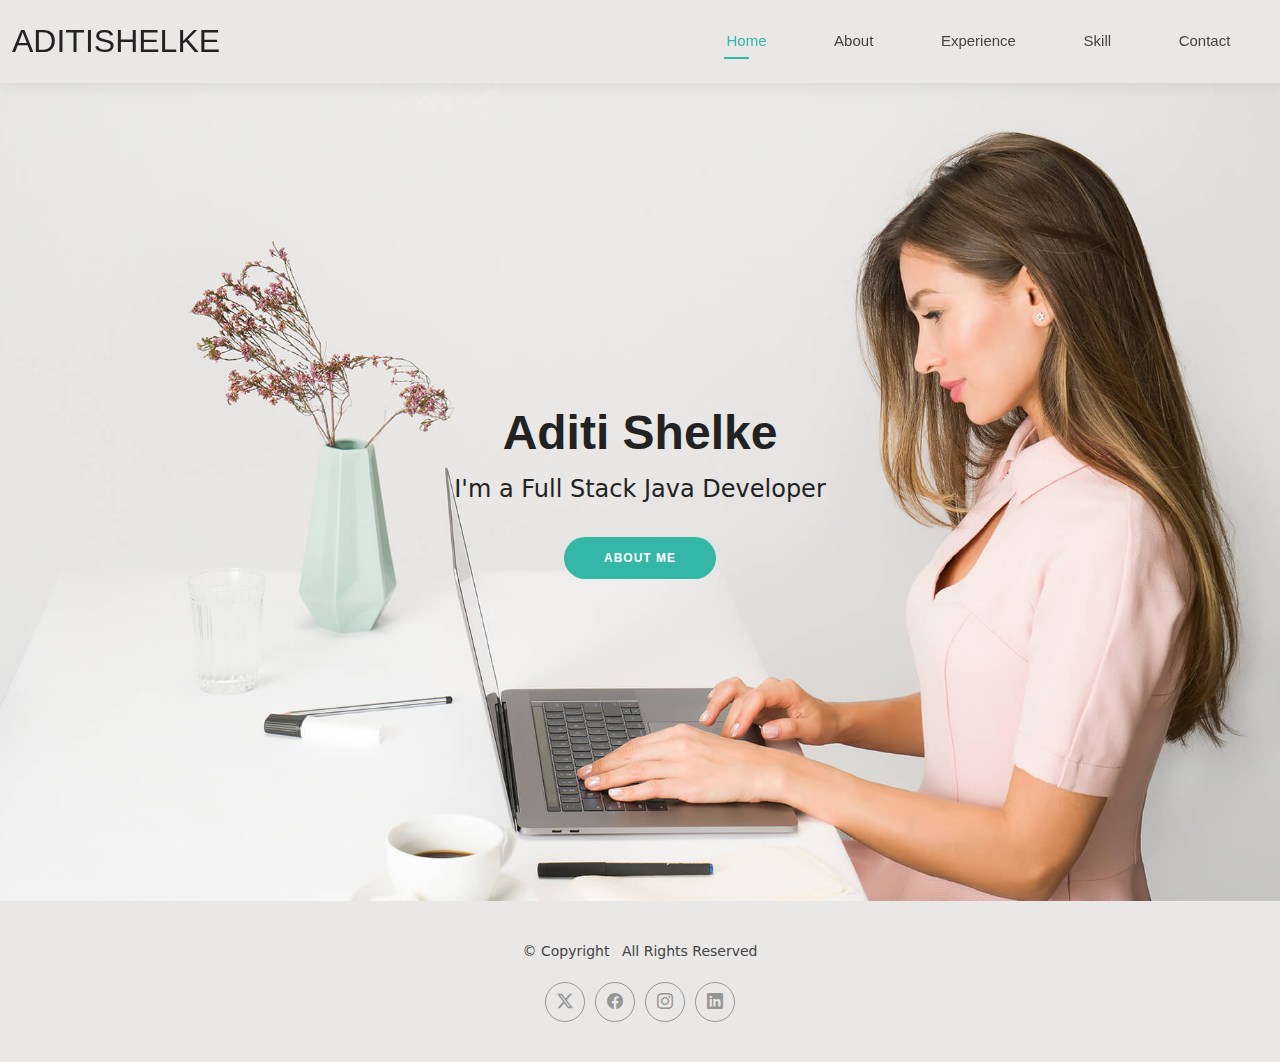
<file: portfolio/index.html>
<!DOCTYPE html>
<html lang="en">

<head>
  <meta charset="utf-8">
  <meta content="width=device-width, initial-scale=1.0" name="viewport">
  <title>portfolio</title>
  <meta name="description" content="">
  <meta name="keywords" content="">

  
  
 
  <link href="assets/vendor/bootstrap/css/bootstrap.min.css" rel="stylesheet">
  <link href="assets/vendor/bootstrap-icons/bootstrap-icons.css" rel="stylesheet">
 
 
  <link href="assets/css/main.css" rel="stylesheet">

  
</head>

<body class="index-page">

  <header id="header" class="header d-flex align-items-center light-background sticky-top">
    <div class="container-fluid position-relative d-flex align-items-center justify-content-between">

      <a href="index.html" class="logo d-flex align-items-center me-auto me-xl-0">
        <h1 class="sitename">ADITISHELKE</h1>

      </a>

      <nav id="navmenu" class="navmenu">
        <ul>
          <li><a href="index.html" class="active">Home</a></li>&nbsp;&nbsp;&nbsp;&nbsp;&nbsp;&nbsp;&nbsp;
          <li><a href="about.html">About</a></li>&nbsp;&nbsp;&nbsp;&nbsp;&nbsp;&nbsp;&nbsp;
          <li><a href="experience.html">Experience</a></li>&nbsp;&nbsp;&nbsp;&nbsp;&nbsp;&nbsp;&nbsp;
          <li><a href="skill.html">Skill</a></li>&nbsp;&nbsp;&nbsp;&nbsp;&nbsp;&nbsp;&nbsp;

          <li><a href="contact.html">Contact</a></li>&nbsp;&nbsp;&nbsp;&nbsp;&nbsp;&nbsp;&nbsp;

        </ul>
        <i class="mobile-nav-toggle d-xl-none bi bi-list"></i>
      </nav>



    </div>
  </header>

  <main class="main">

    <!-- Hero Section -->
    <section id="hero" class="hero section">

      <img src="assets/img/hero-bg.jpg" alt="" data-aos="fade-in">
      <div class="container text-center" data-aos="zoom-out" data-aos-delay="100">
        <div class="row justify-content-center">
          <div class="col-lg-8">
            <h2>Aditi Shelke</h2>
            <p>I'm a Full Stack Java Developer</p>
            <a href="about.html" class="btn-get-started">About Me</a>
          </div>
        </div>
      </div>

    </section><!-- /Hero Section -->

  </main>

  <footer id="footer" class="footer light-background">

    <div class="container">
      <div class="copyright text-center ">
        <p>© <span>Copyright</span> <strong class="px-1 sitename"></strong> <span>All Rights Reserved<br></span></p>
      </div>
      <div class="social-links d-flex justify-content-center">
        <a href=""><i class="bi bi-twitter-x"></i></a>
        <a href=""><i class="bi bi-facebook"></i></a>
        <a href=""><i class="bi bi-instagram"></i></a>
        <a href=""><i class="bi bi-linkedin"></i></a>
      </div>
      
    </div>

  </footer>

  <!-- Scroll Top -->
  <a href="#" id="scroll-top" class="scroll-top d-flex align-items-center justify-content-center"><i class="bi bi-arrow-up-short"></i></a>

  <!-- Preloader -->
  <div id="preloader"></div>

  <!-- Vendor JS Files -->
  <script src="assets/vendor/bootstrap/js/bootstrap.bundle.min.js"></script>
  <script src="assets/vendor/php-email-form/validate.js"></script>
  
  <!-- Main JS File -->
  <script src="assets/js/main.js"></script>

</body>

</html>
</file>
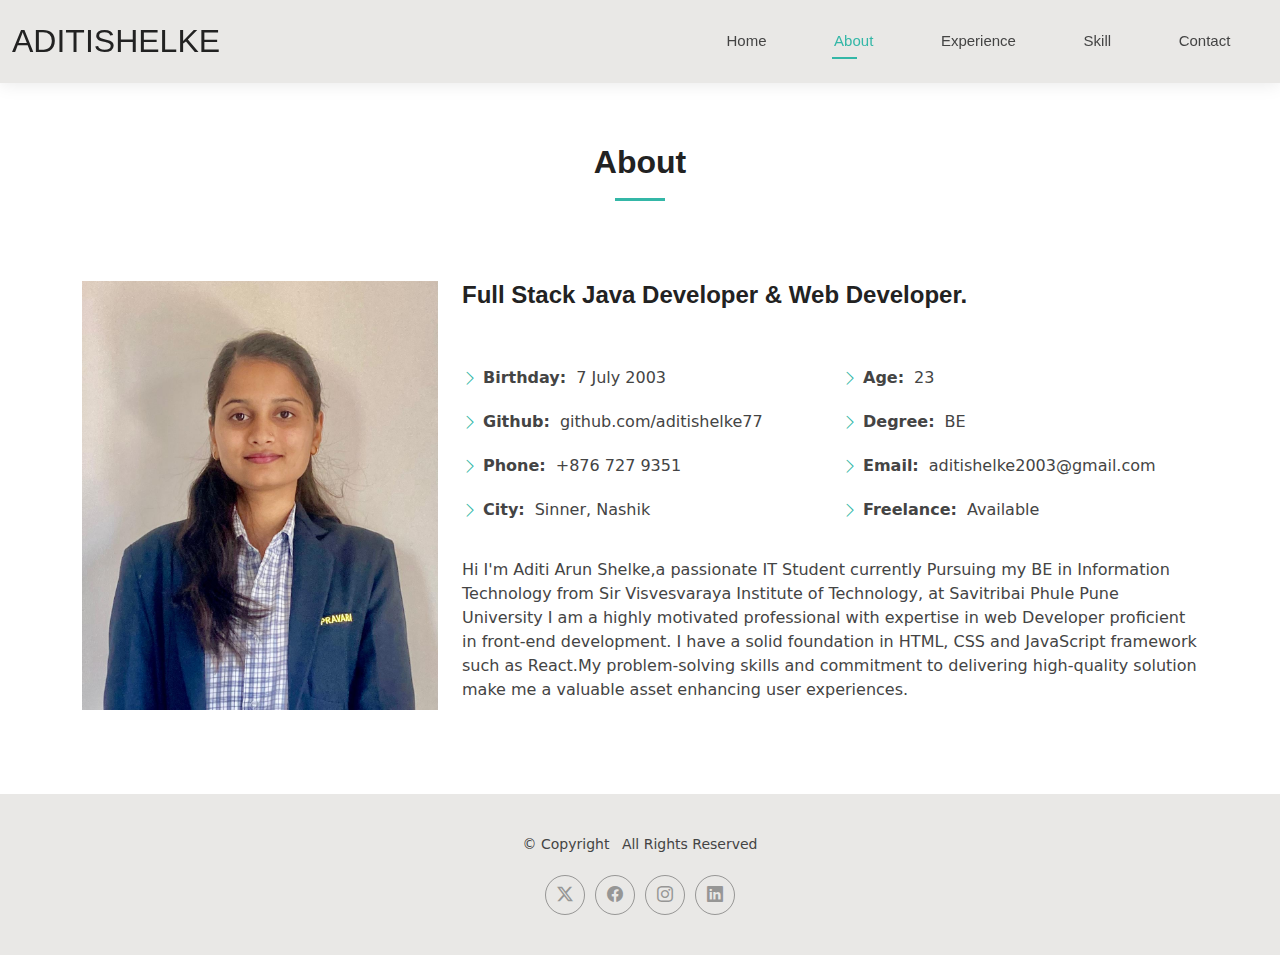
<file: portfolio/about.html>
<!DOCTYPE html>
<html lang="en">

<head>
  <meta charset="utf-8">
  <meta content="width=device-width, initial-scale=1.0" name="viewport">
  <title>About</title>
  <meta name="description" content="">
  <meta name="keywords" content="">

 
  <link href="assets/vendor/bootstrap/css/bootstrap.min.css" rel="stylesheet">
  <link href="assets/vendor/bootstrap-icons/bootstrap-icons.css" rel="stylesheet">
  
  
  <link href="assets/css/main.css" rel="stylesheet">

  
</head>

<body class="about-page">

  <header id="header" class="header d-flex align-items-center light-background sticky-top">
    <div class="container-fluid position-relative d-flex align-items-center justify-content-between">

      <a href="index.html" class="logo d-flex align-items-center me-auto me-xl-0">
       
        <h1 class="sitename">ADITISHELKE</h1>

      </a>

      <nav id="navmenu" class="navmenu">
        <ul>
          <li><a href="index.html">Home</a></li>&nbsp;&nbsp;&nbsp;&nbsp;&nbsp;&nbsp;&nbsp;
          <li><a href="about.html" class="active">About</a></li>&nbsp;&nbsp;&nbsp;&nbsp;&nbsp;&nbsp;&nbsp;
          <li><a href="experience.html">Experience</a></li>&nbsp;&nbsp;&nbsp;&nbsp;&nbsp;&nbsp;&nbsp;
          <li><a href="skill.html">Skill</a></li>&nbsp;&nbsp;&nbsp;&nbsp;&nbsp;&nbsp;&nbsp;

          <li><a href="contact.html">Contact</a></li>&nbsp;&nbsp;&nbsp;&nbsp;&nbsp;&nbsp;&nbsp;
        </ul>
        <i class="mobile-nav-toggle d-xl-none bi bi-list"></i>
      </nav>

      

    </div>
  </header>

  <main class="main">

    <section id="about" class="about section">

      
      <div class="container section-title" data-aos="fade-up">
        <h2>About</h2>
        
      </div>
      <div class="container" data-aos="fade-up" data-aos-delay="100">

        <div class="row gy-4 justify-content-center">
          <div class="col-lg-4">
            <img src="adii.jpeg" class="img-fluid" alt="">
          </div>
          <div class="col-lg-8 content">
            <h2>Full Stack Java Developer &amp; Web Developer.</h2>
            <p class="fst-italic py-3">
              
            </p>
            <div class="row">
              <div class="col-lg-6">
                <ul>
                  <li><i class="bi bi-chevron-right"></i> <strong>Birthday:</strong> <span>7 July 2003</span></li>
                  <li><i class="bi bi-chevron-right"></i> <strong>Github:</strong> <span>github.com/aditishelke77</span></li>
                  <li><i class="bi bi-chevron-right"></i> <strong>Phone:</strong> <span>+876 727 9351</span></li>
                  <li><i class="bi bi-chevron-right"></i> <strong>City:</strong> <span>Sinner, Nashik</span></li>
                </ul>
              </div>
              <div class="col-lg-6">
                <ul>
                  <li><i class="bi bi-chevron-right"></i> <strong>Age:</strong> <span>23</span></li>
                  <li><i class="bi bi-chevron-right"></i> <strong>Degree:</strong> <span>BE</span></li>
                  <li><i class="bi bi-chevron-right"></i> <strong>Email:</strong> <span>aditishelke2003@gmail.com</span></li>
                  <li><i class="bi bi-chevron-right"></i> <strong>Freelance:</strong> <span>Available</span></li>
                </ul>
              </div>
            </div>
            <p class="py-3">
             Hi I'm Aditi Arun Shelke,a passionate IT Student currently Pursuing my BE in Information Technology from Sir Visvesvaraya Institute of Technology, at Savitribai Phule Pune University I am a highly motivated professional with expertise in web Developer proficient in front-end development. I have a solid foundation in HTML, CSS and JavaScript framework such as React.My problem-solving skills and commitment to delivering high-quality solution make me a valuable asset enhancing user experiences.
            </p>
          </div>
        </div>

      </div>

    </section><!-- /About Section -->

    

  

  <footer id="footer" class="footer light-background">

    <div class="container">
      <div class="copyright text-center ">
        <p>© <span>Copyright</span> <strong class="px-1 sitename"></strong> <span>All Rights Reserved<br></span></p>
      </div>
      <div class="social-links d-flex justify-content-center">
        <a href=""><i class="bi bi-twitter-x"></i></a>
        <a href=""><i class="bi bi-facebook"></i></a>
        <a href=""><i class="bi bi-instagram"></i></a>
        <a href=""><i class="bi bi-linkedin"></i></a>
      </div>
      
    </div>

  </footer>

  <!-- Scroll Top -->
  <a href="#" id="scroll-top" class="scroll-top d-flex align-items-center justify-content-center"><i class="bi bi-arrow-up-short"></i></a>

  
  <div id="preloader"></div>

  <!-- Vendor JS Files -->
  <script src="assets/vendor/aos/aos.js"></script>

  <!-- Main JS File -->
  <script src="assets/js/main.js"></script>

</body>

</html>
</file>
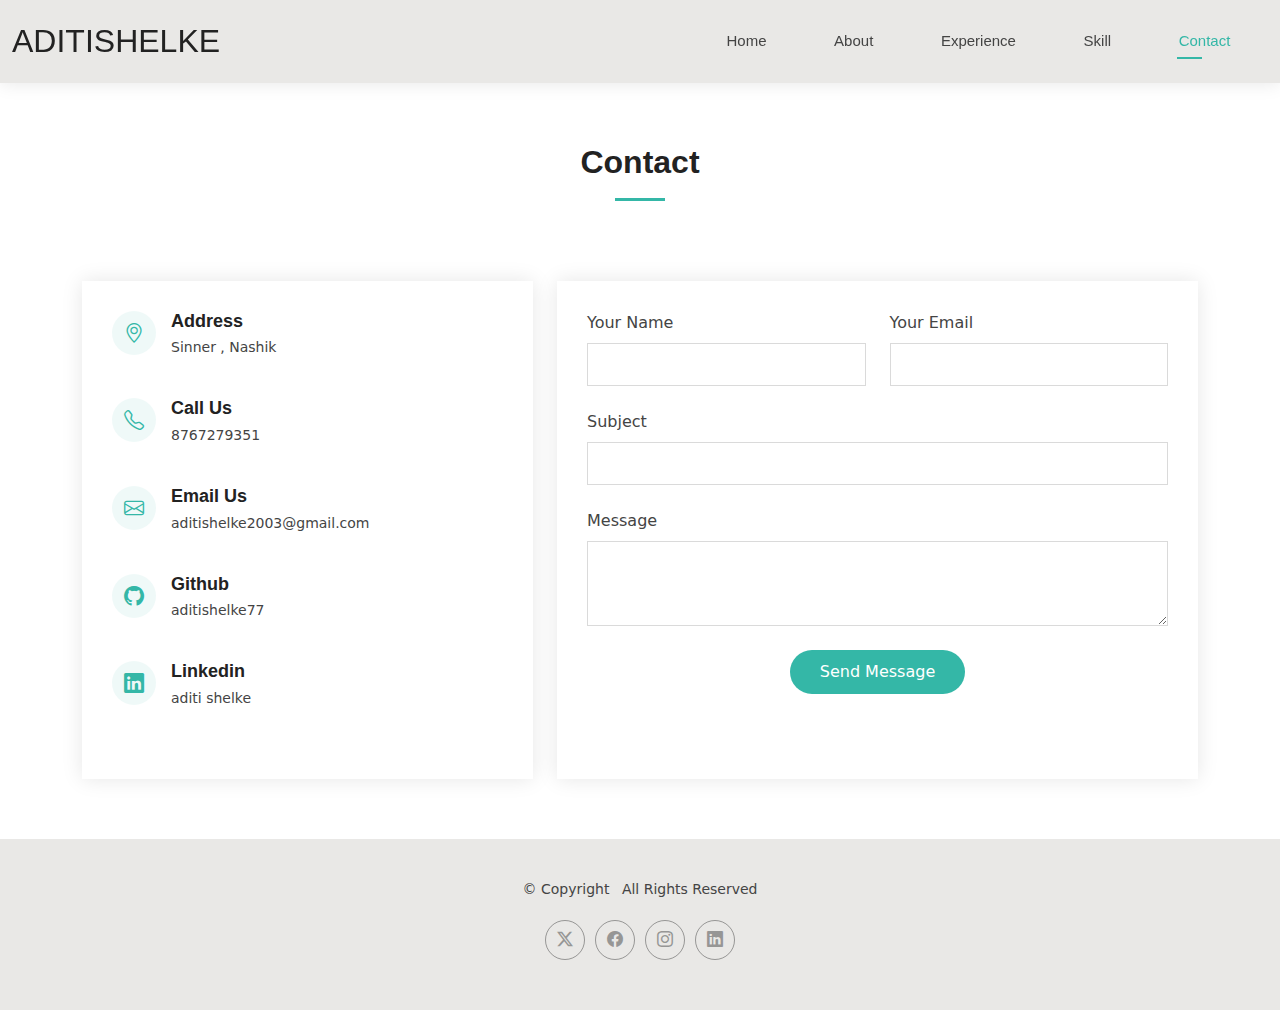
<file: portfolio/contact.html>
<!DOCTYPE html>
<html lang="en">

<head>
  <meta charset="utf-8">
  <meta content="width=device-width, initial-scale=1.0" name="viewport">
  <title>Contact </title>
  <meta name="description" content="">
  <meta name="keywords" content="">

 
  <!-- Vendor CSS Files -->
  <link href="assets/vendor/bootstrap/css/bootstrap.min.css" rel="stylesheet">
  <link href="assets/vendor/bootstrap-icons/bootstrap-icons.css" rel="stylesheet">
  
  <!-- Main CSS File -->
  <link href="assets/css/main.css" rel="stylesheet">

  
</head>

<body class="contact-page">

  <header id="header" class="header d-flex align-items-center light-background sticky-top">
    <div class="container-fluid position-relative d-flex align-items-center justify-content-between">

      <a href="index.html" class="logo d-flex align-items-center me-auto me-xl-0">
       
        <h1 class="sitename"></h1>
        <h1 class="sitename">ADITISHELKE</h1>

      </a>

      <nav id="navmenu" class="navmenu">
        <ul>
          <li><a href="index.html">Home</a></li>&nbsp;&nbsp;&nbsp;&nbsp;&nbsp;&nbsp;&nbsp;
          <li><a href="about.html">About</a></li>&nbsp;&nbsp;&nbsp;&nbsp;&nbsp;&nbsp;&nbsp;
          <li><a href="experience.html">Experience</a></li>&nbsp;&nbsp;&nbsp;&nbsp;&nbsp;&nbsp;&nbsp;
          <li><a href="skill.html">Skill</a></li>&nbsp;&nbsp;&nbsp;&nbsp;&nbsp;&nbsp;&nbsp;

          <li><a href="contact.html" class="active">Contact</a></li>&nbsp;&nbsp;&nbsp;&nbsp;&nbsp;&nbsp;&nbsp;
        </ul>
        <i class="mobile-nav-toggle d-xl-none bi bi-list"></i>
      </nav>

      
    </div>
  </header>

  <main class="main">

    <!-- Contact Section -->
    <section id="contact" class="contact section">

      <!-- Section Title -->
      <div class="container section-title" data-aos="fade-up">
        <h2>Contact</h2>
      </div><!-- End Section Title -->

      <div class="container" data-aos="fade-up" data-aos-delay="100">

        <div class="row gy-4">

          <div class="col-lg-5">

            <div class="info-wrap">
              <div class="info-item d-flex" data-aos="fade-up" data-aos-delay="200">
                <i class="bi bi-geo-alt flex-shrink-0"></i>
                <div>
                  <h3>Address</h3>
                  <p>Sinner , Nashik</p>
                </div>
              </div><!-- End Info Item -->

              <div class="info-item d-flex" data-aos="fade-up" data-aos-delay="300">
                <i class="bi bi-telephone flex-shrink-0"></i>
                <div>
                  <h3>Call Us</h3>
                  <p>8767279351</p>
                </div>
              </div><!-- End Info Item -->

              <div class="info-item d-flex" data-aos="fade-up" data-aos-delay="400">
                <i class="bi bi-envelope flex-shrink-0"></i>
                <div>
                  <h3>Email Us</h3>
                  <p>aditishelke2003@gmail.com</p>
                </div>
              </div><!-- End Info Item -->

              <div class="info-item d-flex" data-aos="fade-up" data-aos-delay="400">
                <i class="bi bi-github flex-shrink-0"></i>
                <div>
                  <h3>Github</h3>
                  <p>aditishelke77</p>
                </div>
              </div>
              <div class="info-item d-flex" data-aos="fade-up" data-aos-delay="400">
                <i class="bi bi-linkedin flex-shrink-0"></i>
                <div>
                  <h3>Linkedin</h3>
                  <p>aditi shelke</p>
                </div>
              </div>
            </div>
          </div>

          <div class="col-lg-7">
            <form action="forms/contact.php" method="post" class="php-email-form" data-aos="fade-up" data-aos-delay="200">
              <div class="row gy-4">

                <div class="col-md-6">
                  <label for="name-field" class="pb-2">Your Name</label>
                  <input type="text" name="name" id="name-field" class="form-control" required="">
                </div>

                <div class="col-md-6">
                  <label for="email-field" class="pb-2">Your Email</label>
                  <input type="email" class="form-control" name="email" id="email-field" required="">
                </div>

                <div class="col-md-12">
                  <label for="subject-field" class="pb-2">Subject</label>
                  <input type="text" class="form-control" name="subject" id="subject-field" required="">
                </div>

                <div class="col-md-12">
                  <label for="message-field" class="pb-2">Message</label>
                  <textarea class="form-control" name="message" rows="3" id="message-field" required=""></textarea>
                </div>

                <div class="col-md-12 text-center">
                  <div class="loading">Loading</div>
                  <div class="error-message"></div>
                  <div class="sent-message">Your message has been sent. Thank you!</div>

                  <button type="submit">Send Message</button>
                </div>

              </div>
            </form>
          </div><!-- End Contact Form -->

        </div>

      </div>

    </section><!-- /Contact Section -->

  </main>

  <footer id="footer" class="footer light-background">

    <div class="container">
      <div class="copyright text-center ">
        <p>© <span>Copyright</span> <strong class="px-1 sitename"></strong> <span>All Rights Reserved<br></span></p>
      </div>
      <div class="social-links d-flex justify-content-center">
        <a href=""><i class="bi bi-twitter-x"></i></a>
        <a href=""><i class="bi bi-facebook"></i></a>
        <a href=""><i class="bi bi-instagram"></i></a>
        <a href=""><i class="bi bi-linkedin"></i></a>
      </div>
      <div class="credits">
       
      </div>
    </div>

  </footer>

  <!-- Scroll Top -->
  <a href="#" id="scroll-top" class="scroll-top d-flex align-items-center justify-content-center"><i class="bi bi-arrow-up-short"></i></a>

  

  <!-- Vendor JS Files -->
  <script src="assets/vendor/bootstrap/js/bootstrap.bundle.min.js"></script>
  <script src="assets/vendor/php-email-form/validate.js"></script>
  
  <!-- Main JS File -->
  <script src="assets/js/main.js"></script>

</body>

</html>
</file>
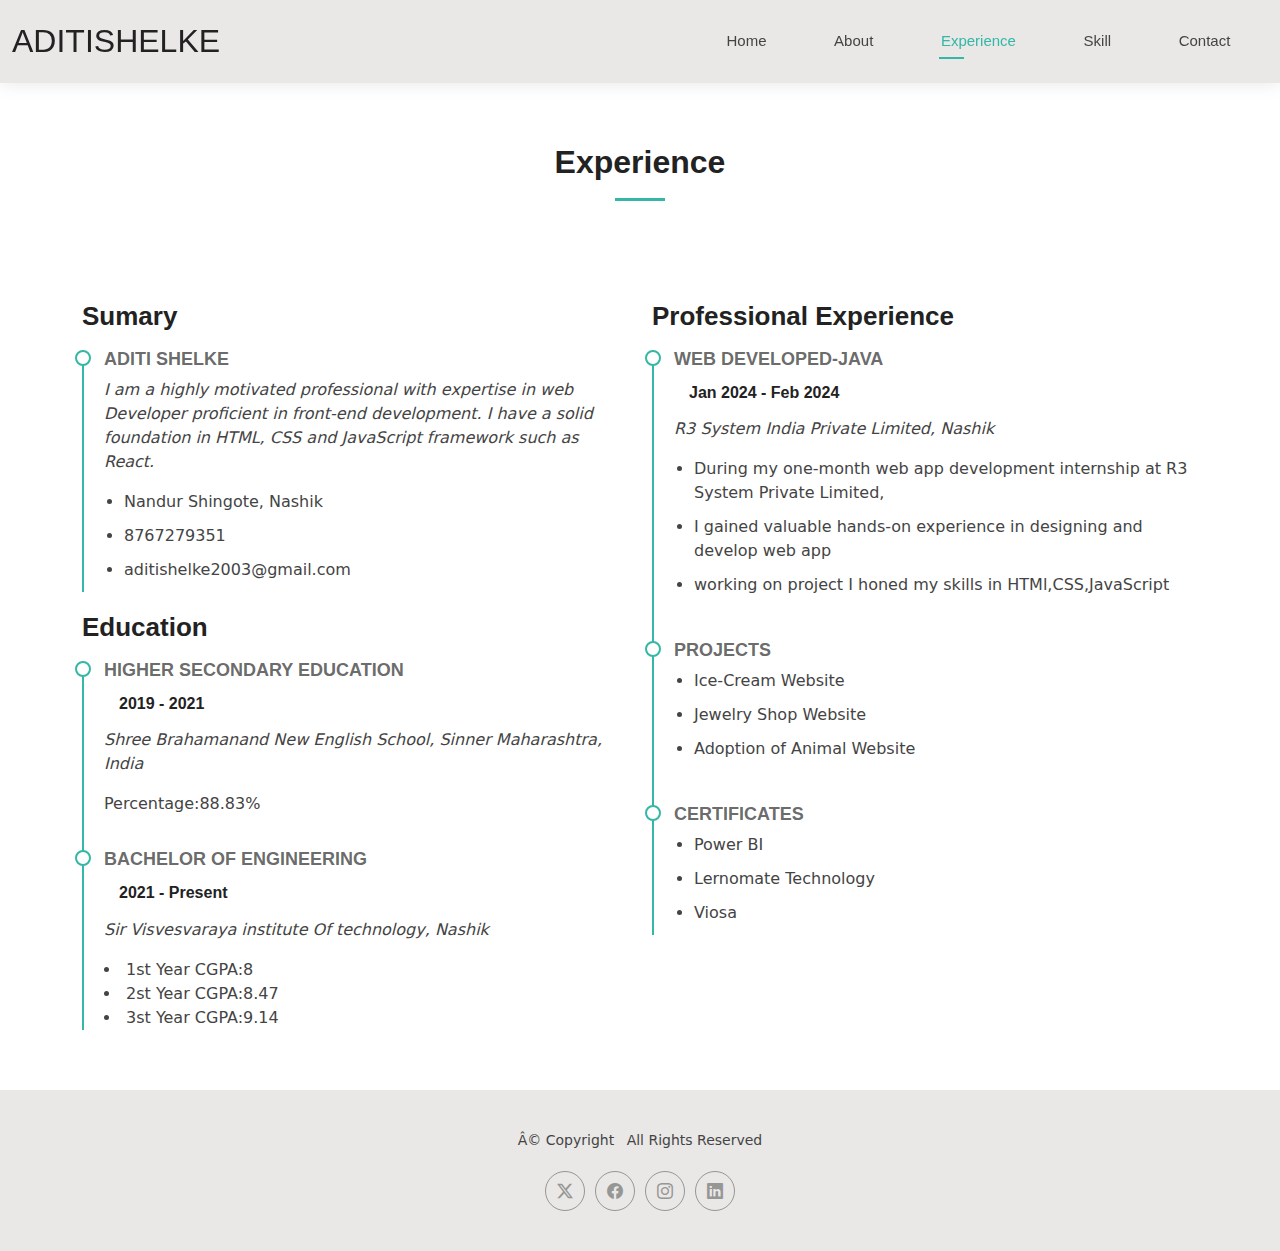
<file: portfolio/experience.html>
<!--<!DOCTYPE html>
<html lang="en">

<head>
  <meta charset="utf-8">
  <meta content="width=device-width, initial-scale=1.0" name="viewport">
  <title>Resume - Kelly Bootstrap Template</title>
  <meta name="description" content="">
  <meta name="keywords" content="">

   Favicons -->
 
  <!-- Vendor CSS Files -->
  <link href="assets/vendor/bootstrap/css/bootstrap.min.css" rel="stylesheet">
  <link href="assets/vendor/bootstrap-icons/bootstrap-icons.css" rel="stylesheet">
  
  <!-- Main CSS File -->
  <link href="assets/css/main.css" rel="stylesheet">

  
</head>

<body class="resume-page">

  <header id="header" class="header d-flex align-items-center light-background sticky-top">
    <div class="container-fluid position-relative d-flex align-items-center justify-content-between">

      <a href="index.html" class="logo d-flex align-items-center me-auto me-xl-0">
        <!-- Uncomment the line below if you also wish to use an image logo -->
        <!-- <img src="assets/img/logo.png" alt=""> -->
        <h1 class="sitename">ADITISHELKE</h1>

      </a>

      <nav id="navmenu" class="navmenu">
        <ul>
          <li><a href="index.html">Home</a></li>&nbsp;&nbsp;&nbsp;&nbsp;&nbsp;&nbsp;&nbsp;
          <li><a href="about.html">About</a></li>&nbsp;&nbsp;&nbsp;&nbsp;&nbsp;&nbsp;&nbsp;
          <li><a href="Experience.html" class="active">Experience</a></li>&nbsp;&nbsp;&nbsp;&nbsp;&nbsp;&nbsp;&nbsp;
          <li><a href="skill.html">Skill</a></li>&nbsp;&nbsp;&nbsp;&nbsp;&nbsp;&nbsp;&nbsp;

          <li><a href="contact.html">Contact</a></li>&nbsp;&nbsp;&nbsp;&nbsp;&nbsp;&nbsp;&nbsp;
        </ul>
        <i class="mobile-nav-toggle d-xl-none bi bi-list"></i>
      </nav>

      
    </div>
  </header>

  <main class="main">

    <!-- Resume Section -->
    <section id="resume" class="resume section">

      <!-- Section Title -->
      <div class="container section-title" data-aos="fade-up">
        <h2>Experience</h2>
       
      </div><!-- End Section Title -->

      <div class="container">

        <div class="row">

          <div class="col-lg-6" data-aos="fade-up" data-aos-delay="100">
            <h3 class="resume-title">Sumary</h3>

            <div class="resume-item pb-0">
              <h4>Aditi Shelke</h4>
              <p><em> I am a highly motivated professional with expertise in web Developer proficient in front-end development. I have a solid foundation in HTML, CSS and JavaScript framework such as React.</em></p>
              <ul>
                <li>Nandur Shingote, Nashik</li>
                <li>8767279351</li>
                <li>aditishelke2003@gmail.com</li>
              </ul>
            </div><!-- Edn Resume Item -->

            <h3 class="resume-title">Education</h3>
            <div class="resume-item">
              <h4>Higher Secondary Education</h4>
              <h5>2019 - 2021</h5>
              <p><em>Shree Brahamanand New English School, Sinner Maharashtra, India</em></p>
              <p>Percentage:88.83%</p>
            </div><!-- Edn Resume Item -->

            <div class="resume-item">
              <h4>Bachelor of Engineering </h4>
              <h5>2021 - Present</h5>
              <p><em>Sir Visvesvaraya institute Of technology, Nashik</em></p>
              <li>1st Year CGPA:8</li>
              <li>2st Year CGPA:8.47</li>
              <li>3st Year CGPA:9.14</li>
            </div><!-- Edn Resume Item -->

          </div>

          <div class="col-lg-6" data-aos="fade-up" data-aos-delay="200">
            <h3 class="resume-title">Professional Experience</h3>
            <div class="resume-item">
              <h4>Web Developed-JAVA</h4>
              <h5>Jan 2024 - Feb 2024</h5>
              <p><em>R3 System India Private Limited, Nashik </em></p>
              <ul>
                <li>During my one-month web app development internship at R3 System Private Limited,</li>
                <li>I gained valuable hands-on experience in designing and develop web app </li>
                <li>working on project I honed my skills in HTMl,CSS,JavaScript</li>
                
              </ul>
            </div><!-- Edn Resume Item -->

            <div class="resume-item">
              <h4>Projects</h4>
             
              <ul>
                <li>Ice-Cream Website </li>
                <li>Jewelry Shop Website </li>
                <li>Adoption of Animal Website</li>
                
              </ul>
            </div><!-- Edn Resume Item -->

            <div class="resume-item">
              <h4>Certificates</h4>
             
              <ul>
                <li>Power BI</li>
                <li>Lernomate Technology </li>
                <li>Viosa</li>
                
              </ul>
            </div><!-- Edn Resume Item -->


          </div>

        </div>

      </div>

    </section><!-- /Resume Section -->

  </main>

  <footer id="footer" class="footer light-background">

    <div class="container">
      <div class="copyright text-center ">
        <p>© <span>Copyright</span> <strong class="px-1 sitename"></strong> <span>All Rights Reserved<br></span></p>
      </div>
      <div class="social-links d-flex justify-content-center">
        <a href=""><i class="bi bi-twitter-x"></i></a>
        <a href=""><i class="bi bi-facebook"></i></a>
        <a href=""><i class="bi bi-instagram"></i></a>
        <a href=""><i class="bi bi-linkedin"></i></a>
      </div>
     
    </div>

  </footer>

  <!-- Scroll Top -->
  <a href="#" id="scroll-top" class="scroll-top d-flex align-items-center justify-content-center"><i class="bi bi-arrow-up-short"></i></a>

  

  <!-- Vendor JS Files -->
  <script src="assets/vendor/aos/aos.js"></script>
 

  <!-- Main JS File -->
  <script src="assets/js/main.js"></script>

</body>

</html>
</file>
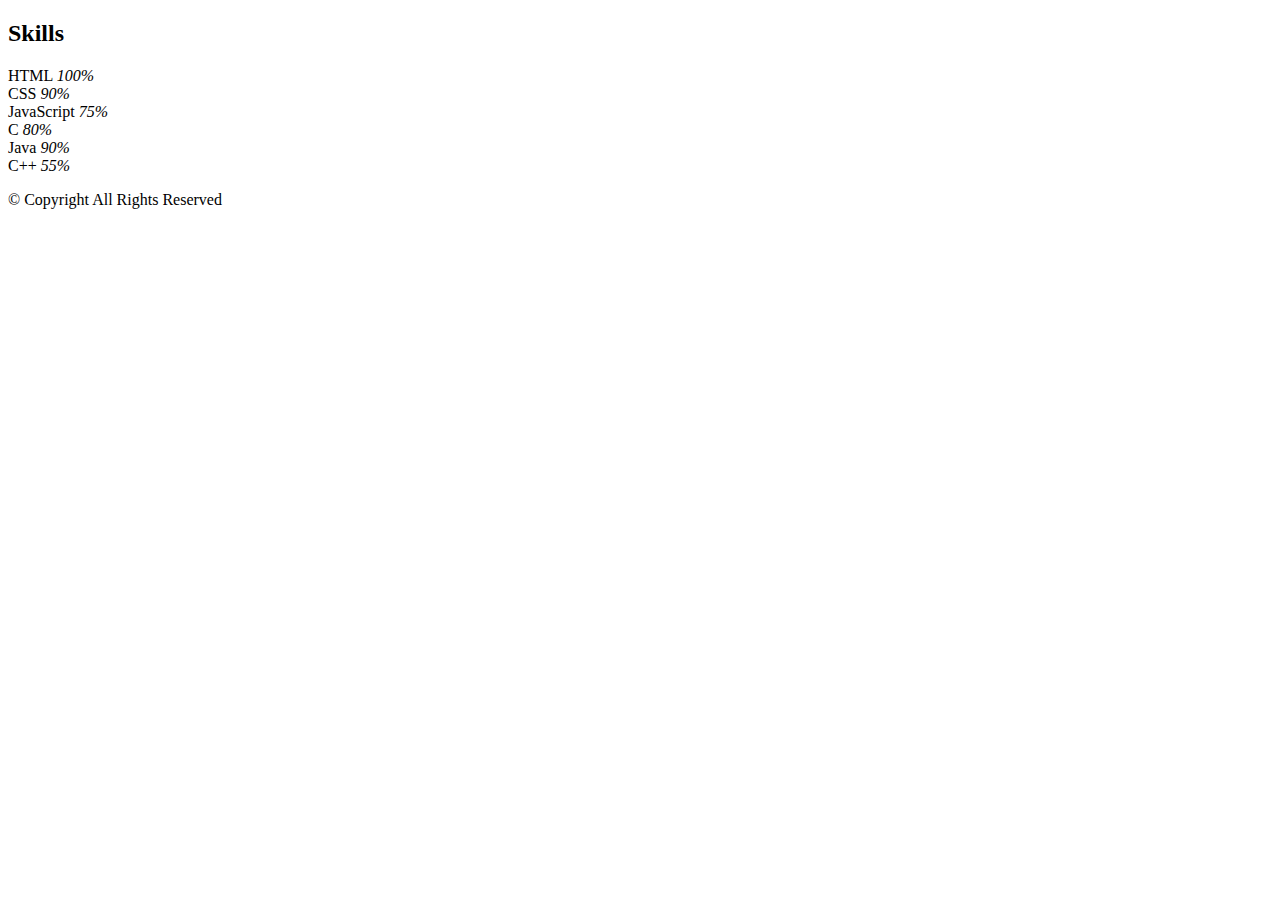
<file: portfolio/portfolio-details.html>
<!DOCTYPE html>
<html lang="en">
<head>
    <meta charset="UTF-8">
    <meta name="viewport" content="width=device-width, initial-scale=1.0">
    <title>Document</title>
</head>
<body>
    <!-- Skills Section -->
    <section id="skills" class="skills section">

        <!-- Section Title -->
        <div class="container section-title" data-aos="fade-up">
          <h2>Skills</h2>
         
        </div><!-- End Section Title -->
  
        <div class="container" data-aos="fade-up" data-aos-delay="100">
  
          <div class="row skills-content skills-animation">
  
            <div class="col-lg-6">
  
              <div class="progress">
                <span class="skill"><span>HTML</span> <i class="val">100%</i></span>
                <div class="progress-bar-wrap">
                  <div class="progress-bar" role="progressbar" aria-valuenow="100" aria-valuemin="0" aria-valuemax="100"></div>
                </div>
              </div><!-- End Skills Item -->
  
              <div class="progress">
                <span class="skill"><span>CSS</span> <i class="val">90%</i></span>
                <div class="progress-bar-wrap">
                  <div class="progress-bar" role="progressbar" aria-valuenow="90" aria-valuemin="0" aria-valuemax="100"></div>
                </div>
              </div><!-- End Skills Item -->
  
              <div class="progress">
                <span class="skill"><span>JavaScript</span> <i class="val">75%</i></span>
                <div class="progress-bar-wrap">
                  <div class="progress-bar" role="progressbar" aria-valuenow="75" aria-valuemin="0" aria-valuemax="100"></div>
                </div>
              </div><!-- End Skills Item -->
  
            </div>
  
            <div class="col-lg-6">
  
              <div class="progress">
                <span class="skill"><span>C</span> <i class="val">80%</i></span>
                <div class="progress-bar-wrap">
                  <div class="progress-bar" role="progressbar" aria-valuenow="80" aria-valuemin="0" aria-valuemax="100"></div>
                </div>
              </div><!-- End Skills Item -->
  
              <div class="progress">
                <span class="skill"><span>Java</span> <i class="val">90%</i></span>
                <div class="progress-bar-wrap">
                  <div class="progress-bar" role="progressbar" aria-valuenow="90" aria-valuemin="0" aria-valuemax="100"></div>
                </div>
              </div><!-- End Skills Item -->
  
              <div class="progress">
                <span class="skill"><span>C++</span> <i class="val">55%</i></span>
                <div class="progress-bar-wrap">
                  <div class="progress-bar" role="progressbar" aria-valuenow="55" aria-valuemin="0" aria-valuemax="100"></div>
                </div>
              </div><!-- End Skills Item -->
  
            </div>
  
          </div>
  
        </div>
  
      </section><!-- /Skills Section -->
  
      <!-- Stats Section -->
      <section id="stats" class="stats section">
  
        <!-- Section Title -->
        
  
        <div class="container" data-aos="fade-up" data-aos-delay="100">
  
           
          </div>
  
        </div>
  
      </section><!-- /Stats Section -->
  
      <!-- Testimonials Section -->
      <section id="testimonials" class="testimonials section">
  
        <!-- Section Title -->
        
        <div class="container" data-aos="fade-up" data-aos-delay="100">
  
          <div class="swiper init-swiper">
            <script type="application/json" class="swiper-config">
              {
                "loop": true,
                "speed": 600,
                "autoplay": {
                  "delay": 5000
                },
                "slidesPerView": "auto",
                "pagination": {
                  "el": ".swiper-pagination",
                  "type": "bullets",
                  "clickable": true
                }
              }
            </script>
            <div class="swiper-wrapper">
  
              
              
              
             
  
              
            </div>
            <div class="swiper-pagination"></div>
          </div>
  
        </div>
  
      </section><!-- /Testimonials Section -->
  
    </main>
  
    <footer id="footer" class="footer light-background">
  
      <div class="container">
        <div class="copyright text-center ">
          <p>© <span>Copyright</span> <strong class="px-1 sitename"></strong> <span>All Rights Reserved<br></span></p>
        </div>
        <div class="social-links d-flex justify-content-center">
          <a href=""><i class="bi bi-twitter-x"></i></a>
          <a href=""><i class="bi bi-facebook"></i></a>
          <a href=""><i class="bi bi-instagram"></i></a>
          <a href=""><i class="bi bi-linkedin"></i></a>
        </div>
        
      </div>
  
    </footer>
  
    <!-- Scroll Top -->
    <a href="#" id="scroll-top" class="scroll-top d-flex align-items-center justify-content-center"><i class="bi bi-arrow-up-short"></i></a>
  
    <!-- Preloader -->
    <div id="preloader"></div>
  
    <!-- Vendor JS Files -->
    <script src="assets/vendor/bootstrap/js/bootstrap.bundle.min.js"></script>
    <script src="assets/vendor/php-email-form/validate.js"></script>
    <script src="assets/vendor/aos/aos.js"></script>
    <script src="assets/vendor/waypoints/noframework.waypoints.js"></script>
    <script src="assets/vendor/purecounter/purecounter_vanilla.js"></script>
    <script src="assets/vendor/swiper/swiper-bundle.min.js"></script>
    <script src="assets/vendor/glightbox/js/glightbox.min.js"></script>
    <script src="assets/vendor/imagesloaded/imagesloaded.pkgd.min.js"></script>
    <script src="assets/vendor/isotope-layout/isotope.pkgd.min.js"></script>
  
    <!-- Main JS File -->
    <script src="assets/js/main.js"></script>
</body>
</html>
</file>
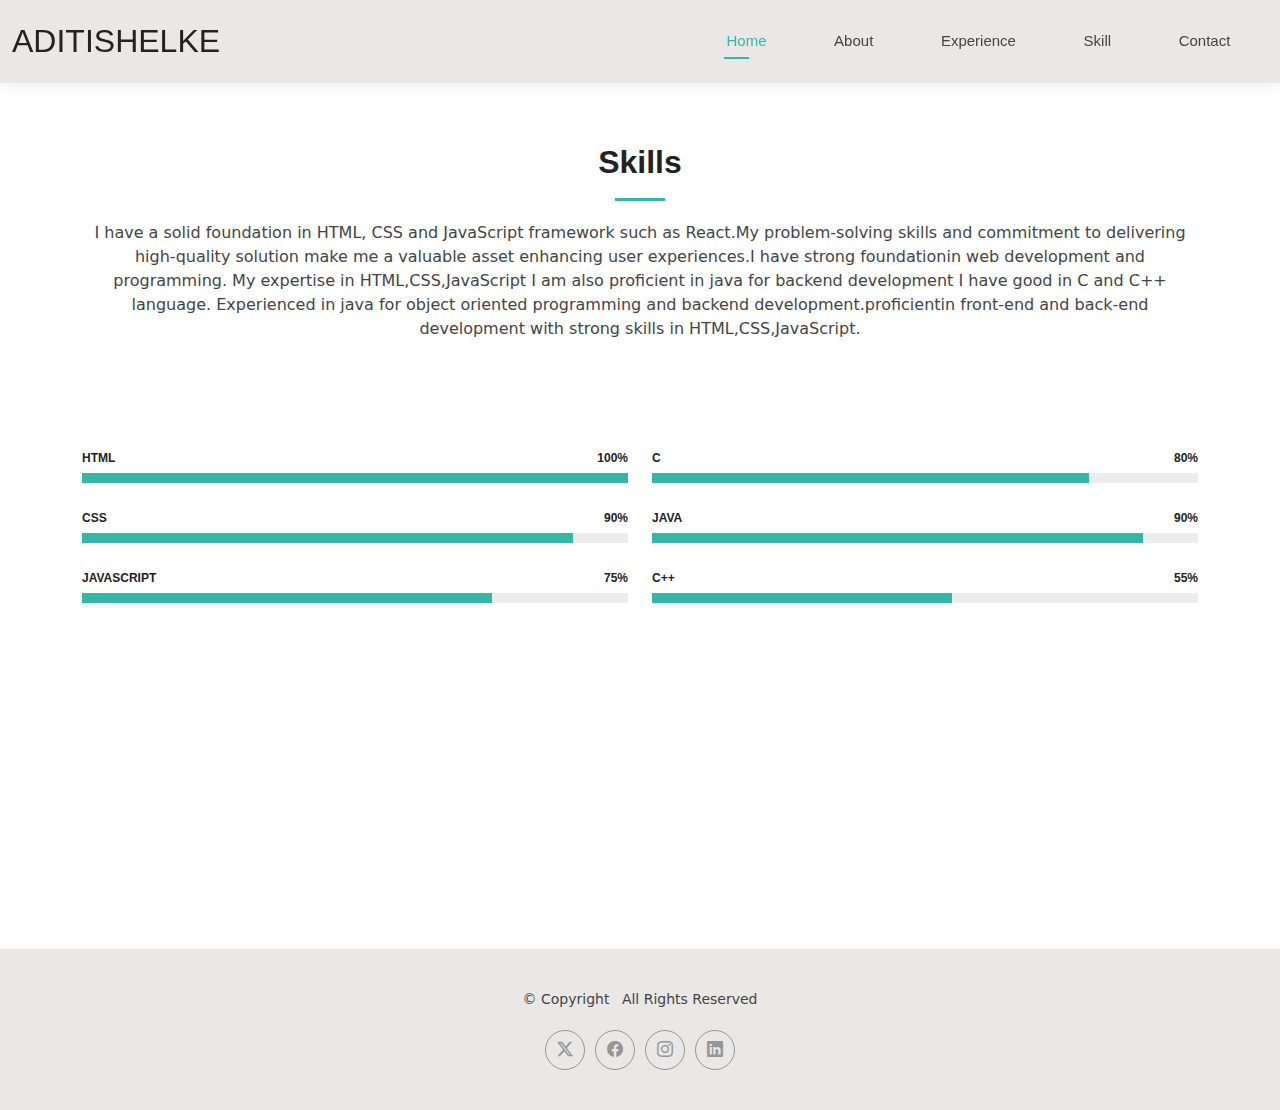
<file: portfolio/skill.html>
<!DOCTYPE html>
<html lang="en">

<head>
  <meta charset="utf-8">
  <meta content="width=device-width, initial-scale=1.0" name="viewport">
  <title>portfolio</title>
  <meta name="description" content="">
  <meta name="keywords" content="">

  
 
 
  <link href="assets/vendor/bootstrap/css/bootstrap.min.css" rel="stylesheet">
  <link href="assets/vendor/bootstrap-icons/bootstrap-icons.css" rel="stylesheet">
  

 
  <link href="assets/css/main.css" rel="stylesheet">

  
</head>

<body class="index-page">

  <header id="header" class="header d-flex align-items-center light-background sticky-top">
    <div class="container-fluid position-relative d-flex align-items-center justify-content-between">

      <a href="index.html" class="logo d-flex align-items-center me-auto me-xl-0">
        <h1 class="sitename">ADITISHELKE</h1>
        

      </a>

      <nav id="navmenu" class="navmenu">
        <ul>
          <li><a href="index.html" class="active">Home</a></li>&nbsp;&nbsp;&nbsp;&nbsp;&nbsp;&nbsp;&nbsp;
          <li><a href="about.html">About</a></li>&nbsp;&nbsp;&nbsp;&nbsp;&nbsp;&nbsp;&nbsp;
          <li><a href="experience.html">Experience</a></li>&nbsp;&nbsp;&nbsp;&nbsp;&nbsp;&nbsp;&nbsp;
          <li><a href="skill.html">Skill</a></li>&nbsp;&nbsp;&nbsp;&nbsp;&nbsp;&nbsp;&nbsp;

          <li><a href="contact.html">Contact</a></li>&nbsp;&nbsp;&nbsp;&nbsp;&nbsp;&nbsp;&nbsp;
        </ul>
        <i class="mobile-nav-toggle d-xl-none bi bi-list"></i>
      </nav>

      

    </div>
  </header>
<!-- Skills Section -->
<section id="skills" class="skills section">

    <!-- Section Title -->
    <div class="container section-title" data-aos="fade-up">
      <h2>Skills</h2>
      <p>I have a solid foundation in HTML, CSS and JavaScript framework such as React.My problem-solving skills and commitment to delivering high-quality solution make me a valuable asset enhancing user experiences.I have strong foundationin web development and programming. My expertise in HTML,CSS,JavaScript I am also proficient in java for backend development I have good in  C and C++ language. Experienced in java for object oriented programming and backend development.proficientin front-end and back-end development with strong skills in HTML,CSS,JavaScript.</p>
     
    </div><!-- End Section Title -->
<br><br>
    <div class="container" data-aos="fade-up" data-aos-delay="100">

      <div class="row skills-content skills-animation">

        <div class="col-lg-6">

          <div class="progress">
            <span class="skill"><span>HTML</span> <i class="val">100%</i></span>
            <div class="progress-bar-wrap">
              <div class="progress-bar" role="progressbar" aria-valuenow="100" aria-valuemin="0" aria-valuemax="100"></div>
            </div>
          </div><!-- End Skills Item -->

          <div class="progress">
            <span class="skill"><span>CSS</span> <i class="val">90%</i></span>
            <div class="progress-bar-wrap">
              <div class="progress-bar" role="progressbar" aria-valuenow="90" aria-valuemin="0" aria-valuemax="100"></div>
            </div>
          </div><!-- End Skills Item -->

          <div class="progress">
            <span class="skill"><span>JavaScript</span> <i class="val">75%</i></span>
            <div class="progress-bar-wrap">
              <div class="progress-bar" role="progressbar" aria-valuenow="75" aria-valuemin="0" aria-valuemax="100"></div>
            </div>
          </div><!-- End Skills Item -->

        </div>

        <div class="col-lg-6">

          <div class="progress">
            <span class="skill"><span>C</span> <i class="val">80%</i></span>
            <div class="progress-bar-wrap">
              <div class="progress-bar" role="progressbar" aria-valuenow="80" aria-valuemin="0" aria-valuemax="100"></div>
            </div>
          </div><!-- End Skills Item -->

          <div class="progress">
            <span class="skill"><span>Java</span> <i class="val">90%</i></span>
            <div class="progress-bar-wrap">
              <div class="progress-bar" role="progressbar" aria-valuenow="90" aria-valuemin="0" aria-valuemax="100"></div>
            </div>
          </div><!-- End Skills Item -->

          <div class="progress">
            <span class="skill"><span>C++</span> <i class="val">55%</i></span>
            <div class="progress-bar-wrap">
              <div class="progress-bar" role="progressbar" aria-valuenow="55" aria-valuemin="0" aria-valuemax="100"></div>
            </div>
          </div><!-- End Skills Item -->

        </div>

      </div>

    </div>

  </section><!-- /Skills Section -->

  <!-- Stats Section -->
  <section id="stats" class="stats section">

    <!-- Section Title -->
    

    <div class="container" data-aos="fade-up" data-aos-delay="100">

       
      </div>

    </div>

  </section><!-- /Stats Section -->

  <!-- Testimonials Section -->
  <section id="testimonials" class="testimonials section">

    <!-- Section Title -->
    
    <div class="container" data-aos="fade-up" data-aos-delay="100">

      <div class="swiper init-swiper">
        <script type="application/json" class="swiper-config">
          {
            "loop": true,
            "speed": 600,
            "autoplay": {
              "delay": 5000
            },
            "slidesPerView": "auto",
            "pagination": {
              "el": ".swiper-pagination",
              "type": "bullets",
              "clickable": true
            }
          }
        </script>
        <div class="swiper-wrapper">

          
          
          
         

          
        </div>
        <div class="swiper-pagination"></div>
      </div>

    </div>

  </section><!-- /Testimonials Section -->

</main>

<footer id="footer" class="footer light-background">

  <div class="container">
    <div class="copyright text-center ">
      <p>© <span>Copyright</span> <strong class="px-1 sitename"></strong> <span>All Rights Reserved<br></span></p>
    </div>
    <div class="social-links d-flex justify-content-center">
      <a href=""><i class="bi bi-twitter-x"></i></a>
      <a href=""><i class="bi bi-facebook"></i></a>
      <a href=""><i class="bi bi-instagram"></i></a>
      <a href=""><i class="bi bi-linkedin"></i></a>
    </div>
    
  </div>

</footer>

<!-- Scroll Top -->
<a href="#" id="scroll-top" class="scroll-top d-flex align-items-center justify-content-center"><i class="bi bi-arrow-up-short"></i></a>

<!-- Vendor JS Files -->
<script src="assets/vendor/bootstrap/js/bootstrap.bundle.min.js"></script>
<script src="assets/vendor/php-email-form/validate.js"></script>
<script src="assets/vendor/aos/aos.js"></script>
<script src="assets/vendor/waypoints/noframework.waypoints.js"></script>
<script src="assets/vendor/purecounter/purecounter_vanilla.js"></script>
<script src="assets/vendor/swiper/swiper-bundle.min.js"></script>
<script src="assets/vendor/glightbox/js/glightbox.min.js"></script>
<script src="assets/vendor/imagesloaded/imagesloaded.pkgd.min.js"></script>
<script src="assets/vendor/isotope-layout/isotope.pkgd.min.js"></script>

<!-- Main JS File -->
<script src="assets/js/main.js"></script>
    
</body>
</html>
</file>
<file: portfolio/assets/css/main.css>
:root {
  --default-font: "Roboto",  system-ui, -apple-system, "Segoe UI", Roboto, "Helvetica Neue", Arial, "Noto Sans", "Liberation Sans", sans-serif, "Apple Color Emoji", "Segoe UI Emoji", "Segoe UI Symbol", "Noto Color Emoji";
  --heading-font: "Raleway",  sans-serif;
  --nav-font: "Poppins",  sans-serif;
}

:root { 
  --background-color: #ffffff;
  --default-color: #444444; 
  --heading-color: #222222; 
  --accent-color: #34b7a7; 
  --surface-color: #ffffff; /* The surface color is used as a background of boxed elements within sections, such as cards, icon boxes, or other elements that require a visual separation from the global background. */
  --contrast-color: #ffffff; /* Contrast color for text, ensuring readability against backgrounds of accent, heading, or default colors. */
}

:root {
  --nav-color: #444444;  /* The default color of the main navmenu links */
  --nav-hover-color: #34b7a7; /* Applied to main navmenu links when they are hovered over or active */
  --nav-mobile-background-color: #ffffff; /* Used as the background color for mobile navigation menu */
  --nav-dropdown-background-color: #ffffff; /* Used as the background color for dropdown items that appear when hovering over primary navigation items */
  --nav-dropdown-color: #444444; /* Used for navigation links of the dropdown items in the navigation menu. */
  --nav-dropdown-hover-color: #34b7a7; /* Similar to --nav-hover-color, this color is applied to dropdown navigation links when they are hovered over. */
}


.light-background {
  --background-color: #e9e8e6;
  --surface-color: #ffffff;
}

.dark-background {
  --background-color: #060606;
  --default-color: #ffffff;
  --heading-color: #ffffff;
  --surface-color: #252525;
  --contrast-color: #ffffff;
}

/* Smooth scroll */
:root {
  scroll-behavior: smooth;
}

/*--------------------------------------------------------------
# General Styling & Shared Classes
--------------------------------------------------------------*/
body {
  color: var(--default-color);
  background-color: var(--background-color);
  font-family: var(--default-font);
}

a {
  color: var(--accent-color);
  text-decoration: none;
  transition: 0.3s;
}

a:hover {
  color: color-mix(in srgb, var(--accent-color), transparent 25%);
  text-decoration: none;
}

h1,
h2,
h3,
h4,
h5,
h6 {
  color: var(--heading-color);
  font-family: var(--heading-font);
}

/* PHP Email Form Messages
------------------------------*/
.php-email-form .error-message {
  display: none;
  background: #df1529;
  color: #ffffff;
  text-align: left;
  padding: 15px;
  margin-bottom: 24px;
  font-weight: 600;
}

.php-email-form .sent-message {
  display: none;
  color: #ffffff;
  background: #059652;
  text-align: center;
  padding: 15px;
  margin-bottom: 24px;
  font-weight: 600;
}

.php-email-form .loading {
  display: none;
  background: var(--surface-color);
  text-align: center;
  padding: 15px;
  margin-bottom: 24px;
}

.php-email-form .loading:before {
  content: "";
  display: inline-block;
  border-radius: 50%;
  width: 24px;
  height: 24px;
  margin: 0 10px -6px 0;
  border: 3px solid var(--accent-color);
  border-top-color: var(--surface-color);
}

@keyframes php-email-form-loading {
  0% {
    transform: rotate(0deg);
  }

  100% {
    transform: rotate(360deg);
  }
}

/*--------------------------------------------------------------
# Global Header
--------------------------------------------------------------*/
.header {
  color: var(--default-color);
  background-color: var(--background-color);
  padding: 15px 0;
  transition: all 0.5s;
  z-index: 997;
  box-shadow: 0px 0 18px rgba(0, 0, 0, 0.1);
}

.header .logo {
  line-height: 1;
}

.header .logo img {
  max-height: 36px;
  margin-right: 8px;
}

.header .logo h1 {
  font-size: 32px;
  margin: 0;
  font-weight: 300;
  text-transform: uppercase;
  color: var(--heading-color);
}

.header .header-social-links {
  padding-right: 15px;
}

.header .header-social-links a {
  color: color-mix(in srgb, var(--default-color), transparent 40%);
  padding-left: 6px;
  display: inline-block;
  transition: 0.3s;
  font-size: 16px;
}

.header .header-social-links a:hover {
  color: var(--accent-color);
}

.header .header-social-links a i {
  line-height: 0px;
}

@media (max-width: 1200px) {
  .header .logo {
    order: 1;
  }

  .header .header-social-links {
    order: 2;
  }

  .header .navmenu {
    order: 3;
  }
}

/*--------------------------------------------------------------
# Navigation Menu
--------------------------------------------------------------*/
/* Desktop Navigation */
@media (min-width: 1200px) {
  .navmenu {
    padding: 0;
  }

  .navmenu ul {
    margin: 0;
    padding: 0;
    display: flex;
    list-style: none;
    align-items: center;
  }

  .navmenu li {
    position: relative;
  }

  .navmenu>ul>li {
    white-space: nowrap;
    padding: 15px 14px;
  }

  .navmenu>ul>li:last-child {
    padding-right: 0;
  }

  .navmenu a,
  .navmenu a:focus {
    color: var(--nav-color);
    font-size: 15px;
    padding: 0 2px;
    font-family: var(--nav-font);
    font-weight: 400;
    display: flex;
    align-items: center;
    justify-content: space-between;
    white-space: nowrap;
    transition: 0.3s;
    position: relative;
  }

  .navmenu a i,
  .navmenu a:focus i {
    font-size: 12px;
    line-height: 0;
    margin-left: 5px;
    transition: 0.3s;
  }

  .navmenu>ul>li>a:before {
    content: "";
    position: absolute;
    height: 2px;
    bottom: -6px;
    left: 0;
    background-color: var(--nav-hover-color);
    visibility: hidden;
    width: 0px;
    transition: all 0.3s ease-in-out 0s;
  }

  .navmenu a:hover:before,
  .navmenu li:hover>a:before,
  .navmenu .active:before {
    visibility: visible;
    width: 25px;
  }

  .navmenu li:hover>a,
  .navmenu .active,
  .navmenu .active:focus {
    color: var(--nav-hover-color);
  }

  .navmenu .dropdown ul {
    margin: 0;
    padding: 10px 0;
    background: var(--nav-dropdown-background-color);
    display: block;
    position: absolute;
    visibility: hidden;
    left: 14px;
    top: 130%;
    opacity: 0;
    transition: 0.3s;
    border-radius: 4px;
    z-index: 99;
    box-shadow: 0px 0px 30px rgba(0, 0, 0, 0.1);
  }

  .navmenu .dropdown ul li {
    min-width: 200px;
  }

  .navmenu .dropdown ul a {
    padding: 10px 20px;
    font-size: 15px;
    text-transform: none;
    color: var(--nav-dropdown-color);
  }

  .navmenu .dropdown ul a i {
    font-size: 12px;
  }

  .navmenu .dropdown ul a:hover,
  .navmenu .dropdown ul .active:hover,
  .navmenu .dropdown ul li:hover>a {
    color: var(--nav-dropdown-hover-color);
  }

  .navmenu .dropdown:hover>ul {
    opacity: 1;
    top: 100%;
    visibility: visible;
  }

  .navmenu .dropdown .dropdown ul {
    top: 0;
    left: -90%;
    visibility: hidden;
  }

  .navmenu .dropdown .dropdown:hover>ul {
    opacity: 1;
    top: 0;
    left: -100%;
    visibility: visible;
  }
}

/* Mobile Navigation */
@media (max-width: 1199px) {
  .mobile-nav-toggle {
    color: var(--nav-color);
    font-size: 28px;
    line-height: 0;
    margin-right: 10px;
    cursor: pointer;
    transition: color 0.3s;
  }

  .navmenu {
    padding: 0;
    z-index: 9997;
  }

  .navmenu ul {
    display: none;
    list-style: none;
    position: absolute;
    inset: 60px 20px 20px 20px;
    padding: 10px 0;
    margin: 0;
    border-radius: 6px;
    background-color: var(--nav-mobile-background-color);
    border: 1px solid color-mix(in srgb, var(--default-color), transparent 90%);
    box-shadow: none;
    overflow-y: auto;
    transition: 0.3s;
    z-index: 9998;
  }

  .navmenu a,
  .navmenu a:focus {
    color: var(--nav-dropdown-color);
    padding: 10px 20px;
    font-family: var(--nav-font);
    font-size: 17px;
    font-weight: 500;
    display: flex;
    align-items: center;
    justify-content: space-between;
    white-space: nowrap;
    transition: 0.3s;
  }

  .navmenu a i,
  .navmenu a:focus i {
    font-size: 12px;
    line-height: 0;
    margin-left: 5px;
    width: 30px;
    height: 30px;
    display: flex;
    align-items: center;
    justify-content: center;
    border-radius: 50%;
    transition: 0.3s;
    background-color: color-mix(in srgb, var(--accent-color), transparent 90%);
  }

  .navmenu a i:hover,
  .navmenu a:focus i:hover {
    background-color: var(--accent-color);
    color: var(--contrast-color);
  }

  .navmenu a:hover,
  .navmenu .active,
  .navmenu .active:focus {
    color: var(--nav-dropdown-hover-color);
  }

  .navmenu .active i,
  .navmenu .active:focus i {
    background-color: var(--accent-color);
    color: var(--contrast-color);
    transform: rotate(180deg);
  }

  .navmenu .dropdown ul {
    position: static;
    display: none;
    z-index: 99;
    padding: 10px 0;
    margin: 10px 20px;
    background-color: var(--nav-dropdown-background-color);
    transition: all 0.5s ease-in-out;
  }

  .navmenu .dropdown ul ul {
    background-color: rgba(33, 37, 41, 0.1);
  }

  .navmenu .dropdown>.dropdown-active {
    display: block;
    background-color: rgba(33, 37, 41, 0.03);
  }

  .mobile-nav-active {
    overflow: hidden;
  }

  .mobile-nav-active .mobile-nav-toggle {
    color: #fff;
    position: absolute;
    font-size: 32px;
    top: 15px;
    right: 15px;
    margin-right: 0;
    z-index: 9999;
  }

  .mobile-nav-active .navmenu {
    position: fixed;
    overflow: hidden;
    inset: 0;
    background: rgba(33, 37, 41, 0.8);
    transition: 0.3s;
  }

  .mobile-nav-active .navmenu>ul {
    display: block;
  }
}

/*--------------------------------------------------------------
# Global Footer
--------------------------------------------------------------*/
.footer {
  color: var(--default-color);
  background-color: var(--background-color);
  font-size: 14px;
  padding: 40px 0;
  position: relative;
}

.footer .copyright p {
  margin-bottom: 0;
}

.footer .social-links {
  margin-top: 20px;
}

.footer .social-links a {
  display: flex;
  align-items: center;
  justify-content: center;
  width: 40px;
  height: 40px;
  border-radius: 50%;
  border: 1px solid color-mix(in srgb, var(--default-color), transparent 50%);
  font-size: 16px;
  color: color-mix(in srgb, var(--default-color), transparent 50%);
  margin: 0 5px;
  transition: 0.3s;
}

.footer .social-links a:hover {
  color: var(--accent-color);
  border-color: var(--accent-color);
}

.footer .credits {
  margin-top: 10px;
  font-size: 13px;
  text-align: center;
}

/*--------------------------------------------------------------
# Preloader
--------------------------------------------------------------*/





/*--------------------------------------------------------------
# Scroll Top Button
--------------------------------------------------------------*/
.scroll-top {
  position: fixed;
  visibility: hidden;
  opacity: 0;
  right: 15px;
  bottom: -15px;
  z-index: 99999;
  background-color: var(--accent-color);
  width: 44px;
  height: 44px;
  border-radius: 50px;
  transition: all 0.4s;
}

.scroll-top i {
  font-size: 24px;
  color: var(--contrast-color);
  line-height: 0;
}

.scroll-top:hover {
  background-color: color-mix(in srgb, var(--accent-color), transparent 20%);
  color: var(--contrast-color);
}

.scroll-top.active {
  visibility: visible;
  opacity: 1;
  bottom: 15px;
}

/*--------------------------------------------------------------
--------------------------------------------------------------*/
@media screen and (max-width: 768px) {
  [data-aos-delay] {
    transition-delay: 0 !important;
  }
}

/*--------------------------------------------------------------
# Global Page Titles & Breadcrumbs
--------------------------------------------------------------*/
.page-title {
  color: var(--default-color);
  background-color: var(--background-color);
  padding: 25px 0;
  position: relative;
  border-bottom: 1px solid color-mix(in srgb, var(--default-color), transparent 85%);
}

.page-title h1 {
  font-size: 24px;
  font-weight: 400;
}

.page-title .breadcrumbs ol {
  display: flex;
  flex-wrap: wrap;
  list-style: none;
  padding: 0;
  margin: 0;
  font-size: 14px;
  font-weight: 400;
}

.page-title .breadcrumbs ol li+li {
  padding-left: 10px;
}

.page-title .breadcrumbs ol li+li::before {
  content: "/";
  display: inline-block;
  padding-right: 10px;
  color: color-mix(in srgb, var(--default-color), transparent 70%);
}

/*--------------------------------------------------------------
# Global Sections
--------------------------------------------------------------*/
section,
.section {
  color: var(--default-color);
  background-color: var(--background-color);
  padding: 60px 0;
  scroll-margin-top: 100px;
  overflow: clip;
}

@media (max-width: 1199px) {

  section,
  .section {
    scroll-margin-top: 66px;
  }
}

/*--------------------------------------------------------------
# Global Section Titles
--------------------------------------------------------------*/
.section-title {
  text-align: center;
  padding-bottom: 60px;
  position: relative;
}

.section-title h2 {
  font-size: 32px;
  font-weight: 700;
  margin-bottom: 20px;
  padding-bottom: 20px;
  position: relative;
}

.section-title h2:after {
  content: "";
  position: absolute;
  display: block;
  width: 50px;
  height: 3px;
  background: var(--accent-color);
  left: 0;
  right: 0;
  bottom: 0;
  margin: auto;
}

.section-title p {
  margin-bottom: 0;
}

/*--------------------------------------------------------------
# Hero Section
--------------------------------------------------------------*/
.hero {
  width: 100%;
  min-height: calc(100vh - 82px);
  position: relative;
  padding: 80px 0;
  display: flex;
  align-items: center;
  justify-content: center;
}

@media (max-width: 1200px) {
  .hero {
    min-height: calc(100vh - 68px);
  }
}

.hero img {
  position: absolute;
  inset: 0;
  display: block;
  width: 100%;
  height: 100%;
  object-fit: cover;
  z-index: 1;
}

.hero .container {
  position: relative;
  z-index: 3;
}

.hero h2 {
  margin: 0;
  font-size: 48px;
  font-weight: 700;
}

.hero p {
  margin: 10px 0 0 0;
  font-size: 24px;
  color: var(--heading-color);
}

.hero .btn-get-started {
  color: var(--contrast-color);
  background: var(--accent-color);
  font-family: var(--heading-font);
  text-transform: uppercase;
  font-weight: 600;
  font-size: 12px;
  letter-spacing: 1px;
  display: inline-block;
  padding: 12px 40px;
  border-radius: 50px;
  transition: 0.5s;
  margin-top: 30px;
}

.hero .btn-get-started:hover {
  background: color-mix(in srgb, var(--accent-color) 90%, white 20%);
}

@media (max-width: 768px) {
  .hero h2 {
    font-size: 32px;
  }

  .hero p {
    font-size: 18px;
  }
}

/*--------------------------------------------------------------
# About Section
--------------------------------------------------------------*/
.about .content h2 {
  font-weight: 700;
  font-size: 24px;
}

.about .content ul {
  list-style: none;
  padding: 0;
}

.about .content ul li {
  margin-bottom: 20px;
  display: flex;
  align-items: center;
}

.about .content ul strong {
  margin-right: 10px;
}

.about .content ul i {
  font-size: 16px;
  margin-right: 5px;
  color: var(--accent-color);
  line-height: 0;
}

/*--------------------------------------------------------------
# Skills Section
--------------------------------------------------------------*/
.skills .progress {
  height: 60px;
  display: block;
  background: none;
  border-radius: 0;
}

.skills .progress .skill {
  color: var(--heading-color);
  padding: 0;
  margin: 0 0 6px 0;
  text-transform: uppercase;
  display: block;
  font-weight: 600;
  font-family: var(--heading-font);
}

.skills .progress .skill .val {
  float: right;
  font-style: normal;
}

.skills .progress-bar-wrap {
  background: color-mix(in srgb, var(--default-color), transparent 90%);
  height: 10px;
}

.skills .progress-bar {
  width: 1px;
  height: 10px;
  transition: 0.9s;
  background-color: var(--accent-color);
}

/*--------------------------------------------------------------
# Stats Section
--------------------------------------------------------------*/
.stats .stats-item {
  padding: 30px;
  width: 100%;
}

.stats .stats-item span {
  color: var(--heading-color);
  font-size: 48px;
  display: block;
  font-weight: 700;
  margin-bottom: 20px;
  padding-bottom: 20px;
  position: relative;
}

.stats .stats-item span:after {
  content: "";
  position: absolute;
  display: block;
  width: 25px;
  height: 3px;
  background: var(--accent-color);
  left: 0;
  right: 0;
  bottom: 0;
  margin: auto;
}

.stats .stats-item p {
  color: color-mix(in srgb, var(--default-color), transparent 40%);
  padding: 0;
  margin: 0;
  font-family: var(--heading-font);
  font-weight: 500;
}

/*--------------------------------------------------------------
# Testimonials Section
--------------------------------------------------------------*/
.testimonials .section-header {
  margin-bottom: 40px;
}

.testimonials .testimonials-carousel,
.testimonials .testimonials-slider {
  overflow: hidden;
}

.testimonials .testimonial-item {
  text-align: center;
}

.testimonials .testimonial-item .testimonial-img {
  width: 120px;
  border-radius: 50%;
  border: 4px solid var(--background-color);
  margin: 0 auto;
}

.testimonials .testimonial-item h3 {
  font-size: 20px;
  font-weight: bold;
  margin: 10px 0 5px 0;
}

.testimonials .testimonial-item h4 {
  font-size: 14px;
  color: color-mix(in srgb, var(--default-color), transparent 40%);
  margin: 0 0 15px 0;
}

.testimonials .testimonial-item .stars {
  margin-bottom: 15px;
}

.testimonials .testimonial-item .stars i {
  color: #ffc107;
  margin: 0 1px;
}

.testimonials .testimonial-item .quote-icon-left,
.testimonials .testimonial-item .quote-icon-right {
  color: color-mix(in srgb, var(--accent-color), transparent 50%);
  font-size: 26px;
  line-height: 0;
}

.testimonials .testimonial-item .quote-icon-left {
  display: inline-block;
  left: -5px;
  position: relative;
}

.testimonials .testimonial-item .quote-icon-right {
  display: inline-block;
  right: -5px;
  position: relative;
  top: 10px;
  transform: scale(-1, -1);
}

.testimonials .testimonial-item p {
  font-style: italic;
  margin: 0 auto 15px auto;
}

.testimonials .swiper-wrapper {
  height: auto;
}

.testimonials .swiper-pagination {
  margin-top: 20px;
  position: relative;
}

.testimonials .swiper-pagination .swiper-pagination-bullet {
  width: 12px;
  height: 12px;
  opacity: 1;
  background-color: color-mix(in srgb, var(--default-color), transparent 85%);
}

.testimonials .swiper-pagination .swiper-pagination-bullet-active {
  background-color: var(--accent-color);
}

@media (min-width: 992px) {
  .testimonials .testimonial-item p {
    width: 80%;
  }
}

/*--------------------------------------------------------------
# Resume Section
--------------------------------------------------------------*/
.resume .resume-title {
  color: var(--heading-color);
  font-size: 26px;
  font-weight: 700;
  margin-top: 20px;
  margin-bottom: 20px;
}

.resume .resume-item {
  padding: 0 0 20px 20px;
  margin-top: -2px;
  border-left: 2px solid var(--accent-color);
  position: relative;
}

.resume .resume-item h4 {
  line-height: 18px;
  font-size: 18px;
  font-weight: 600;
  text-transform: uppercase;
  color: color-mix(in srgb, var(--default-color), transparent 20%);
  margin-bottom: 10px;
}

.resume .resume-item h5 {
  font-size: 16px;
  padding: 5px 15px;
  display: inline-block;
  font-weight: 600;
  margin-bottom: 10px;
}

.resume .resume-item ul {
  padding-left: 20px;
}

.resume .resume-item ul li {
  padding-bottom: 10px;
}

.resume .resume-item:last-child {
  padding-bottom: 0;
}

.resume .resume-item::before {
  content: "";
  position: absolute;
  width: 16px;
  height: 16px;
  border-radius: 50px;
  left: -9px;
  top: 0;
  background: var(--background-color);
  border: 2px solid var(--accent-color);
}

/*--------------------------------------------------------------
# Services Section
--------------------------------------------------------------*/
.services .service-item {
  background-color: var(--surface-color);
  box-shadow: 0px 5px 90px 0px rgba(0, 0, 0, 0.1);
  height: 100%;
  padding: 60px 30px;
  text-align: center;
  transition: 0.3s;
  border-radius: 5px;
}

.services .service-item .icon {
  margin: 0 auto;
  width: 100px;
  height: 100px;
  display: flex;
  align-items: center;
  justify-content: center;
  transition: ease-in-out 0.3s;
  position: relative;
}

.services .service-item .icon i {
  font-size: 36px;
  transition: 0.5s;
  position: relative;
}

.services .service-item .icon svg {
  position: absolute;
  top: 0;
  left: 0;
}

.services .service-item .icon svg path {
  transition: 0.5s;
  fill: color-mix(in srgb, var(--default-color), transparent 95%);
}

.services .service-item h3 {
  font-weight: 700;
  margin: 10px 0 15px 0;
  font-size: 22px;
}

.services .service-item p {
  line-height: 24px;
  font-size: 14px;
  margin-bottom: 0;
}

.services .service-item:hover {
  box-shadow: 0px 5px 35px 0px rgba(0, 0, 0, 0.1);
}

.services .service-item.item-cyan i {
  color: #0dcaf0;
}

.services .service-item.item-cyan:hover .icon i {
  color: #fff;
}

.services .service-item.item-cyan:hover .icon path {
  fill: #0dcaf0;
}

.services .service-item.item-orange i {
  color: #fd7e14;
}

.services .service-item.item-orange:hover .icon i {
  color: #fff;
}

.services .service-item.item-orange:hover .icon path {
  fill: #fd7e14;
}

.services .service-item.item-teal i {
  color: #20c997;
}

.services .service-item.item-teal:hover .icon i {
  color: #fff;
}

.services .service-item.item-teal:hover .icon path {
  fill: #20c997;
}

.services .service-item.item-red i {
  color: #df1529;
}

.services .service-item.item-red:hover .icon i {
  color: #fff;
}

.services .service-item.item-red:hover .icon path {
  fill: #df1529;
}

.services .service-item.item-indigo i {
  color: #6610f2;
}

.services .service-item.item-indigo:hover .icon i {
  color: #fff;
}

.services .service-item.item-indigo:hover .icon path {
  fill: #6610f2;
}

.services .service-item.item-pink i {
  color: #f3268c;
}

.services .service-item.item-pink:hover .icon i {
  color: #fff;
}

.services .service-item.item-pink:hover .icon path {
  fill: #f3268c;
}

/*--------------------------------------------------------------
# Portfolio Section
--------------------------------------------------------------*/
.portfolio .portfolio-filters {
  padding: 0;
  margin: 0 auto 20px auto;
  list-style: none;
  text-align: center;
}

.portfolio .portfolio-filters li {
  cursor: pointer;
  display: inline-block;
  padding: 8px 20px 10px 20px;
  margin: 0;
  font-size: 15px;
  font-weight: 500;
  line-height: 1;
  margin-bottom: 5px;
  border-radius: 50px;
  transition: all 0.3s ease-in-out;
  font-family: var(--heading-font);
}

.portfolio .portfolio-filters li:hover,
.portfolio .portfolio-filters li.filter-active {
  color: var(--contrast-color);
  background-color: var(--accent-color);
}

.portfolio .portfolio-filters li:first-child {
  margin-left: 0;
}

.portfolio .portfolio-filters li:last-child {
  margin-right: 0;
}

@media (max-width: 575px) {
  .portfolio .portfolio-filters li {
    font-size: 14px;
    margin: 0 0 10px 0;
  }
}

.portfolio .portfolio-item {
  position: relative;
  overflow: hidden;
}

.portfolio .portfolio-item .portfolio-info {
  opacity: 0;
  position: absolute;
  left: 12px;
  right: 12px;
  bottom: -100%;
  z-index: 3;
  transition: all ease-in-out 0.5s;
  background: color-mix(in srgb, var(--surface-color), transparent 10%);
  padding: 15px;
}

.portfolio .portfolio-item .portfolio-info h4 {
  font-size: 18px;
  font-weight: 600;
  padding-right: 50px;
}

.portfolio .portfolio-item .portfolio-info p {
  color: color-mix(in srgb, var(--default-color), transparent 30%);
  font-size: 14px;
  margin-bottom: 0;
  padding-right: 50px;
}

.portfolio .portfolio-item .portfolio-info .preview-link,
.portfolio .portfolio-item .portfolio-info .details-link {
  position: absolute;
  right: 50px;
  font-size: 24px;
  top: calc(50% - 14px);
  color: color-mix(in srgb, var(--default-color), transparent 30%);
  transition: 0.3s;
  line-height: 0;
}

.portfolio .portfolio-item .portfolio-info .preview-link:hover,
.portfolio .portfolio-item .portfolio-info .details-link:hover {
  color: var(--accent-color);
}

.portfolio .portfolio-item .portfolio-info .details-link {
  right: 14px;
  font-size: 28px;
}

.portfolio .portfolio-item:hover .portfolio-info {
  opacity: 1;
  bottom: 0;
}

/*--------------------------------------------------------------
# Portfolio Details Section
--------------------------------------------------------------*/
.portfolio-details .portfolio-details-slider img {
  width: 100%;
}

.portfolio-details .portfolio-details-slider .swiper-pagination {
  margin-top: 20px;
  position: relative;
}

.portfolio-details .portfolio-details-slider .swiper-pagination .swiper-pagination-bullet {
  width: 12px;
  height: 12px;
  background-color: color-mix(in srgb, var(--default-color), transparent 85%);
  opacity: 1;
}

.portfolio-details .portfolio-details-slider .swiper-pagination .swiper-pagination-bullet-active {
  background-color: var(--accent-color);
}

.portfolio-details .portfolio-info {
  background-color: var(--surface-color);
  padding: 30px;
  box-shadow: 0px 0 30px rgba(0, 0, 0, 0.1);
}

.portfolio-details .portfolio-info h3 {
  font-size: 22px;
  font-weight: 700;
  margin-bottom: 20px;
  padding-bottom: 20px;
  border-bottom: 1px solid color-mix(in srgb, var(--default-color), transparent 85%);
}

.portfolio-details .portfolio-info ul {
  list-style: none;
  padding: 0;
  font-size: 15px;
}

.portfolio-details .portfolio-info ul li+li {
  margin-top: 10px;
}

.portfolio-details .portfolio-description {
  padding-top: 30px;
}

.portfolio-details .portfolio-description h2 {
  font-size: 26px;
  font-weight: 700;
  margin-bottom: 20px;
}

.portfolio-details .portfolio-description p {
  padding: 0;
  color: color-mix(in srgb, var(--default-color), transparent 30%);
}

/*--------------------------------------------------------------
# Contact Section
--------------------------------------------------------------*/
.contact .info-wrap {
  background-color: var(--surface-color);
  box-shadow: 0px 0px 20px rgba(0, 0, 0, 0.1);
  padding: 30px;
}

@media (max-width: 575px) {
  .contact .info-wrap {
    padding: 20px;
  }
}

.contact .info-item {
  margin-bottom: 40px;
}

.contact .info-item i {
  font-size: 20px;
  color: var(--accent-color);
  background: color-mix(in srgb, var(--accent-color), transparent 92%);
  width: 44px;
  height: 44px;
  display: flex;
  justify-content: center;
  align-items: center;
  border-radius: 50px;
  transition: all 0.3s ease-in-out;
  margin-right: 15px;
}

.contact .info-item h3 {
  padding: 0;
  font-size: 18px;
  font-weight: 700;
  margin-bottom: 5px;
}

.contact .info-item p {
  padding: 0;
  margin-bottom: 0;
  font-size: 14px;
}

.contact .info-item:hover i {
  background: var(--accent-color);
  color: var(--contrast-color);
}

.contact .php-email-form {
  background-color: var(--surface-color);
  height: 100%;
  padding: 30px;
  box-shadow: 0px 0px 20px rgba(0, 0, 0, 0.1);
}

@media (max-width: 575px) {
  .contact .php-email-form {
    padding: 20px;
  }
}

.contact .php-email-form input[type=text],
.contact .php-email-form input[type=email],
.contact .php-email-form textarea {
  font-size: 14px;
  padding: 10px 15px;
  box-shadow: none;
  border-radius: 0;
  color: var(--default-color);
  background-color: var(--surface-color);
  border-color: color-mix(in srgb, var(--default-color), transparent 80%);
}

.contact .php-email-form input[type=text]:focus,
.contact .php-email-form input[type=email]:focus,
.contact .php-email-form textarea:focus {
  border-color: var(--accent-color);
}

.contact .php-email-form input[type=text]::placeholder,
.contact .php-email-form input[type=email]::placeholder,
.contact .php-email-form textarea::placeholder {
  color: color-mix(in srgb, var(--default-color), transparent 70%);
}

.contact .php-email-form button[type=submit] {
  color: var(--contrast-color);
  background: var(--accent-color);
  border: 0;
  padding: 10px 30px;
  transition: 0.4s;
  border-radius: 50px;
}

.contact .php-email-form button[type=submit]:hover {
  background: color-mix(in srgb, var(--accent-color), transparent 25%);
}
</file>
